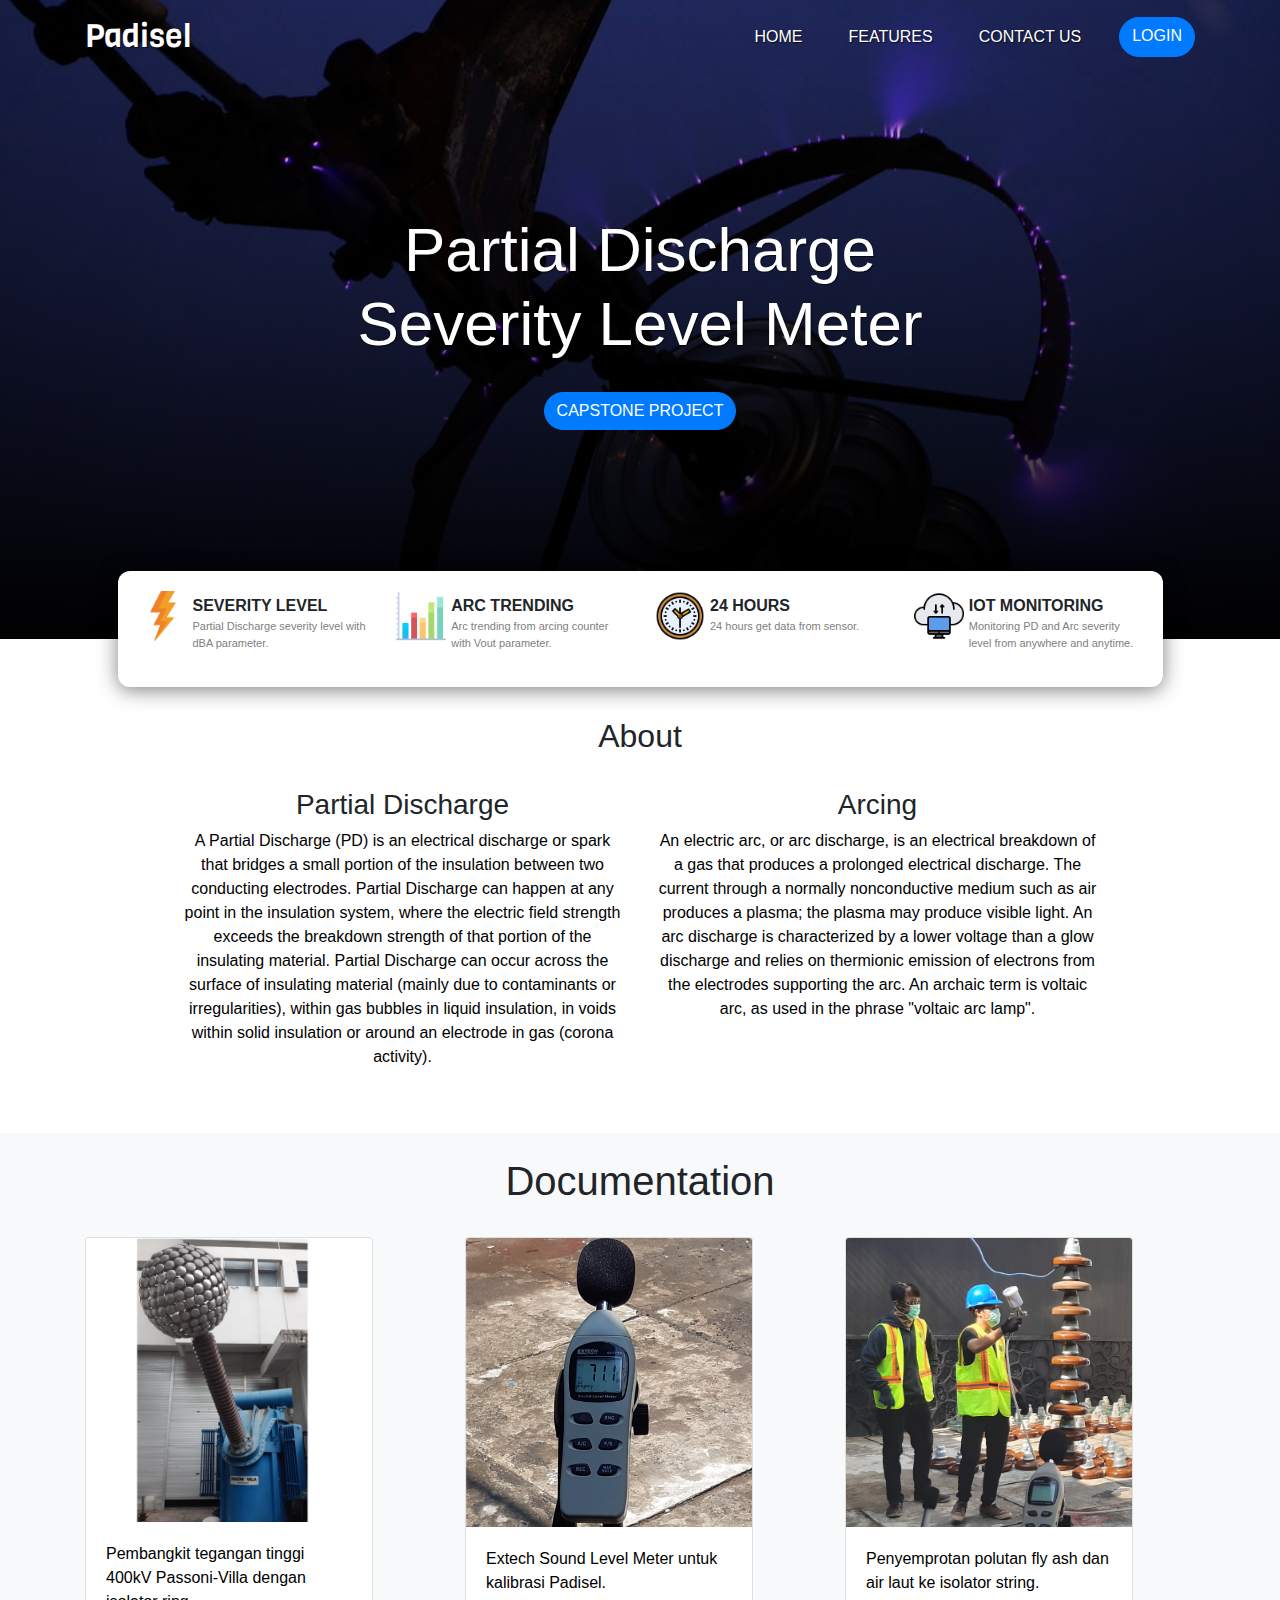
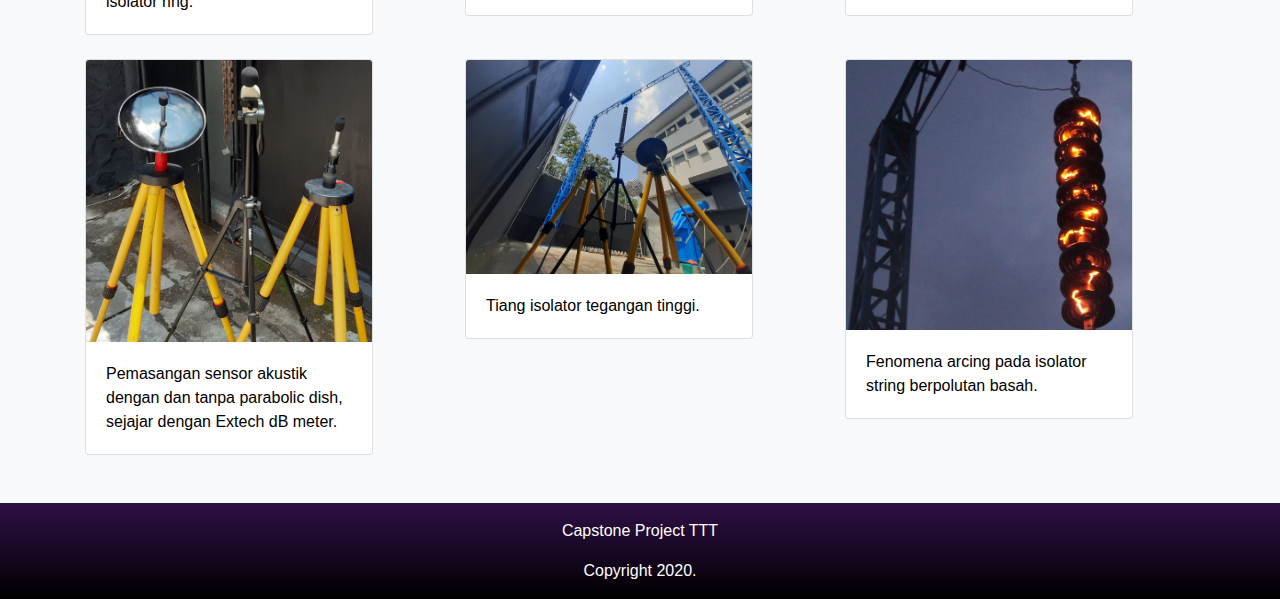
<file: index.html>
<!doctype html>
<html lang="en">
  <head>
    <!-- Required meta tags -->
    <meta charset="utf-8">
    <meta name="viewport" content="width=device-width, initial-scale=1, shrink-to-fit=no">

    <!-- Bootstrap CSS -->
    <link rel="stylesheet" href="https://stackpath.bootstrapcdn.com/bootstrap/4.4.1/css/bootstrap.min.css" integrity="sha384-Vkoo8x4CGsO3+Hhxv8T/Q5PaXtkKtu6ug5TOeNV6gBiFeWPGFN9MuhOf23Q9Ifjh" crossorigin="anonymous">

    <!-- My Font -->
    <link href="https://fonts.googleapis.com/css2?family=Viga&display=swap" rel="stylesheet">

    <!-- My CSS -->
    <link href="style.css" rel="stylesheet">

    <title>Padisel</title>
  </head>
  <body>

    <nav class="navbar navbar-expand-lg navbar-light">
        <div class="container">
            <a class="navbar-brand" href="#">Padisel</a>
        <button class="navbar-toggler" type="button" data-toggle="collapse" data-target="#navbarNavAltMarkup" aria-controls="navbarNavAltMarkup" aria-expanded="false" aria-label="Toggle navigation">
          <span class="navbar-toggler-icon"></span>
        </button>
        <div class="collapse navbar-collapse" id="navbarNavAltMarkup">
          <div class="navbar-nav ml-auto">
            <a class="nav-item nav-link active" href="index.html">Home <span class="sr-only">(current)</span></a>
            <a class="nav-item nav-link" href="features.html">Features</a>
            <a class="nav-item nav-link" href="contact.html">Contact Us</a>
            <a class="nav-item tombol btn btn-primary" href="login.html">Login</a>
          </div>
        </div>
        </div>
    </nav>
    
    <!-- Jumbotron Start-->
    <div class="jumbotron jumbotron-fluid">
        <div class="container">
          <h1 class="display-4">Partial Discharge <br> <span>Severity Level</span>  Meter</h1>
          <a href="" class="btn btn-primary tombol">Capstone Project</a>
        </div>
    </div>
    <!-- Jumbotron End -->

    <!-- Container -->
    <div class="container">
        <!-- info panel -->
        <div class="row justify-content-center">
            <div class="col-11 info-panel">
                <div class="row">
                    <div class="col-lg">
                        <img src="img/thunder.png" alt="time" class="float-left">
                        <h4>Severity Level</h4>
                        <p>Partial Discharge severity level with dBA parameter.</p>
                    </div>
                    <div class="col-lg">
                        <img src="img/bars-chart.png" alt="time" class="float-left">
                        <h4>Arc trending</h4>
                        <p>Arc trending from arcing counter with Vout parameter.</p>
                    </div>
                    <div class="col-lg">
                        <img src="img/time.png" alt="time" class="float-left">
                        <h4>24 Hours</h4>
                        <p>24 hours get data from sensor.</p>
                    </div>
                    <div class="col-lg">
                        <img src="img/iot.png" alt="time" class="float-left">
                        <h4>IoT Monitoring</h4>
                        <p>Monitoring PD and Arc severity level from anywhere and anytime.</p>
                    </div>
                </div>
            </div>
        </div>
    </div>

    <section id="about" class="about">
        <div class="container">
            <div class="row mb-4">
                <div class="col text-center">
                    <h2>About</h2>
                </div>
            </div>
  
            <div class="row justify-content-center text-center">
                <div class="col-md-5">
                    <h3>Partial Discharge</h3>
                    <p>A Partial Discharge (PD) is an electrical discharge or spark that bridges a small portion of the insulation between two conducting electrodes. Partial Discharge can happen at any point in the insulation system, where the electric field strength exceeds the breakdown strength of that portion of the insulating material. Partial Discharge can occur across the surface of insulating material (mainly due to contaminants or irregularities), within gas bubbles in liquid insulation, in voids within solid insulation or around an electrode in gas (corona activity).</p>
                </div>
                <div class="col-md-5">
                    <h3>Arcing</h3>
                  <p>An electric arc, or arc discharge, is an electrical breakdown of a gas that produces a prolonged electrical discharge. The current through a normally nonconductive medium such as air produces a plasma; the plasma may produce visible light. An arc discharge is characterized by a lower voltage than a glow discharge and relies on thermionic emission of electrons from the electrodes supporting the arc. An archaic term is voltaic arc, as used in the phrase "voltaic arc lamp".</p>
              </div>
            </div>
        </div>
      </section>

      <!-- Documentation -->
      <section id="portfolio" class="portfolio bg-light pb-4">
        <div class="container">
            <div class="row mt-5 mb-4 pt-4">
                <div class="col text-center">
                    <h1>Documentation</h1>
                </div>
            </div>
  
            <div class="row mb-4">
                <div class="col-md">
                  <div class="card" style="width: 18rem;">
                      <img src="img/pembangkit.jpeg" class="card-img-top" alt="...">
                      <div class="card-body">
                        <p class="card-text">Pembangkit tegangan tinggi 400kV Passoni-Villa dengan isolator ring.</p>
                      </div>
                    </div>
                </div>
  
                <div class="col-md">
                  <div class="card" style="width: 18rem;">
                      <img src="img/kalibrasi.jpg" class="card-img-top" alt="...">
                      <div class="card-body">
                        <p class="card-text">Extech Sound Level Meter untuk kalibrasi Padisel.</p>
                      </div>
                    </div>
                </div>
  
                <div class="col-md">
                  <div class="card" style="width: 18rem;">
                      <img src="img/pasangisolator.jpg" class="card-img-top" alt="...">
                      <div class="card-body">
                        <p class="card-text">Penyemprotan polutan fly ash dan air laut ke isolator string.</p>
                      </div>
                    </div>
                </div>
            </div>
  
            <div class="row mb-4">
              <div class="col-md">
                <div class="card" style="width: 18rem;">
                    <img src="img/alat1.jpg" class="card-img-top" alt="...">
                    <div class="card-body">
                      <p class="card-text">Pemasangan sensor akustik dengan dan tanpa parabolic dish, sejajar dengan Extech dB meter.</p>
                    </div>
                  </div>
              </div>
  
              <div class="col-md">
                <div class="card" style="width: 18rem;">
                    <img src="img/tiang.jpg" class="card-img-top" alt="...">
                    <div class="card-body">
                      <p class="card-text">Tiang isolator tegangan tinggi.</p>
                    </div>
                  </div>
              </div>
  
              <div class="col-md">
                <div class="card" style="width: 18rem;">
                    <img src="img/isolator.JPG" class="card-img-top" alt="...">
                    <div class="card-body">
                      <p class="card-text">Fenomena arcing pada isolator string berpolutan basah.</p>
                    </div>
                  </div>
              </div>
          </div>
      </section>

      <footer class="footer text-white">
        <div class="row pt-3">
            <div class="col text-center">
                <p>Capstone Project TTT</p>
                <p>Copyright 2020.</p>
            </div>
        </div>
    </footer>

    <!-- Optional JavaScript -->
    <!-- jQuery first, then Popper.js, then Bootstrap JS -->
    <script src="https://code.jquery.com/jquery-3.4.1.slim.min.js" integrity="sha384-J6qa4849blE2+poT4WnyKhv5vZF5SrPo0iEjwBvKU7imGFAV0wwj1yYfoRSJoZ+n" crossorigin="anonymous"></script>
    <script src="https://cdn.jsdelivr.net/npm/popper.js@1.16.0/dist/umd/popper.min.js" integrity="sha384-Q6E9RHvbIyZFJoft+2mJbHaEWldlvI9IOYy5n3zV9zzTtmI3UksdQRVvoxMfooAo" crossorigin="anonymous"></script>
    <script src="https://stackpath.bootstrapcdn.com/bootstrap/4.4.1/js/bootstrap.min.js" integrity="sha384-wfSDF2E50Y2D1uUdj0O3uMBJnjuUD4Ih7YwaYd1iqfktj0Uod8GCExl3Og8ifwB6" crossorigin="anonymous"></script>
  </body>
</html>
</file>
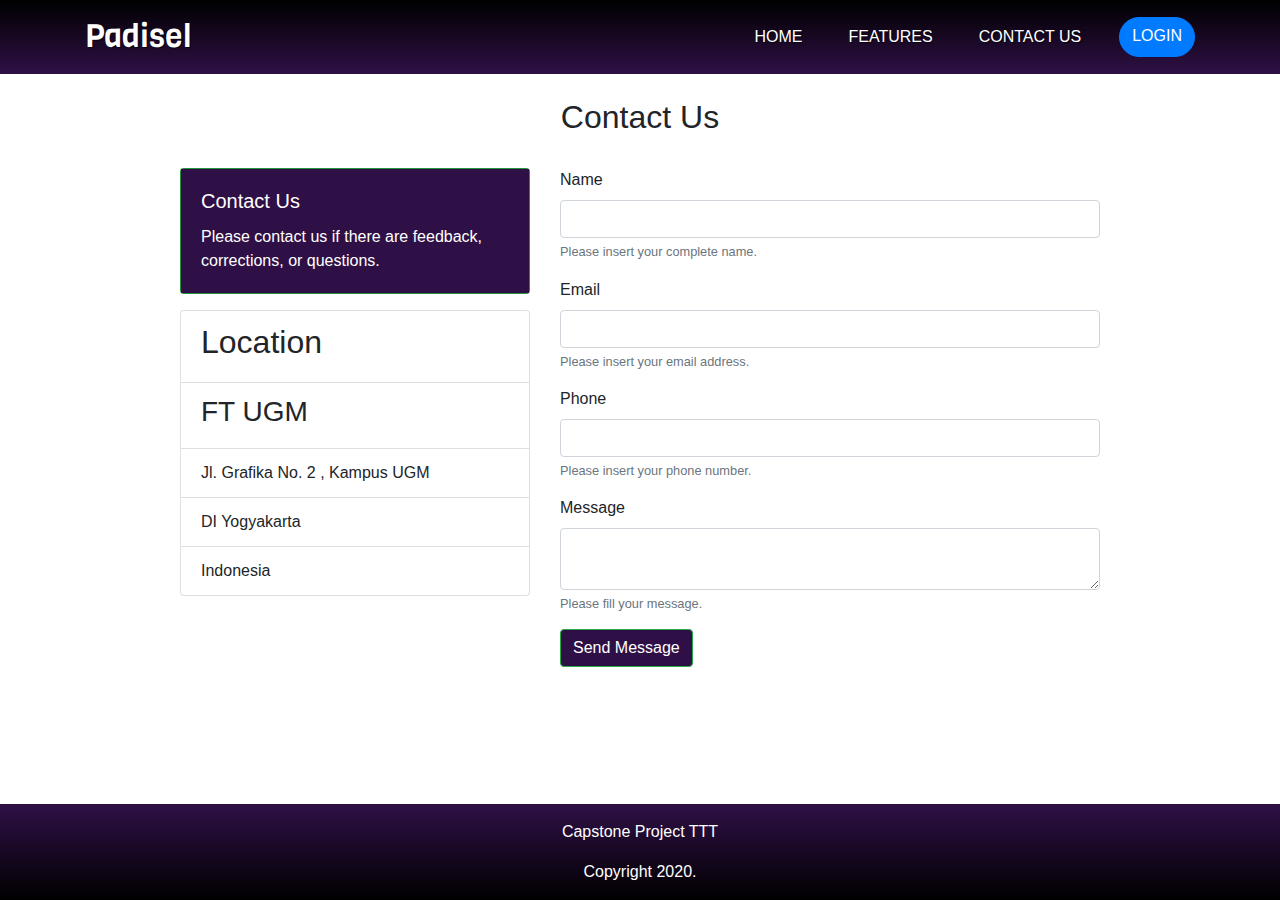
<file: contact.html>
<!doctype html>
<html lang="en">
  <head>
    <!-- Required meta tags -->
    <meta charset="utf-8">
    <meta name="viewport" content="width=device-width, initial-scale=1, shrink-to-fit=no">

    <!-- Bootstrap CSS -->
    <link rel="stylesheet" href="https://stackpath.bootstrapcdn.com/bootstrap/4.4.1/css/bootstrap.min.css" integrity="sha384-Vkoo8x4CGsO3+Hhxv8T/Q5PaXtkKtu6ug5TOeNV6gBiFeWPGFN9MuhOf23Q9Ifjh" crossorigin="anonymous">

    <!-- My Font -->
    <link href="https://fonts.googleapis.com/css2?family=Viga&display=swap" rel="stylesheet">

    <!-- My CSS -->
    <link href="style.css" rel="stylesheet">

    <title>Padisel</title>
  </head>
  <body>

    <nav class="navbar navbarAll navbar-expand-lg navbar-light">
        <div class="container">
            <a class="navbar-brand" href="#">Padisel</a>
        <button class="navbar-toggler" type="button" data-toggle="collapse" data-target="#navbarNavAltMarkup" aria-controls="navbarNavAltMarkup" aria-expanded="false" aria-label="Toggle navigation">
          <span class="navbar-toggler-icon"></span>
        </button>
        <div class="collapse navbar-collapse" id="navbarNavAltMarkup">
          <div class="navbar-nav ml-auto">
            <a class="nav-item nav-link active" href="index.html">Home <span class="sr-only">(current)</span></a>
            <a class="nav-item nav-link" href="features.html">Features</a>
            <a class="nav-item nav-link" href="contact.html">Contact Us</a>
            <a class="nav-item tombol btn btn-primary" href="login.html">Login</a>
          </div>
        </div>
        </div>
    </nav>
    
    <!-- Contact Us -->
    <section id="contact" class="contact mb-5">
        <div class="container">
        <div class="row pt-4 mb-4">
            <div class="col text-center">
                <h2>Contact Us</h2>
            </div>
        </div>

        <div class="row justify-content-center">
            <div class="col-lg-4">
                <div class="card text-white bg-success mb-3">
                    <div class="card-body">
                      <h5 class="card-title">Contact Us</h5>
                      <p class="card-text" style="color: white;">Please contact us if there are feedback, corrections, or questions.</p>
                    </div>
                </div>

                <ul class="list-group">
                    <li class="list-group-item success"><h2>Location</h2></li>
                    <li class="list-group-item"><h3>FT UGM</h3></li>
                    <li class="list-group-item">Jl. Grafika No. 2 , Kampus UGM</li>
                    <li class="list-group-item">DI Yogyakarta</li>
                    <li class="list-group-item">Indonesia</li>
                </ul>
        </div>

        <div class="col-lg-6">
            <form>
                <div class="form-group">
                  <label for="nama">Name</label>
                  <input type="email" class="form-control" id="nama" aria-describedby="emailHelp">
                  <small id="namelHelp" class="form-text text-muted">Please insert your complete name.</small>
                </div>
                <div class="form-group">
                    <label for="email">Email</label>
                    <input type="email" class="form-control" id="email" aria-describedby="emailHelp">
                    <small id="emailHelp" class="form-text text-muted">Please insert your email address.</small>
                </div>
                <div class="form-group">
                    <label for="phone">Phone</label>
                    <input type="email" class="form-control" id="phone" aria-describedby="emailHelp">
                    <small id="phoneHelp" class="form-text text-muted">Please insert your phone number.</small>
                </div>
                <div class="form-group">
                    <label for="message">Message</label>
                    <textarea name="message" id="message" class="form-control"></textarea>
                    <small id="phoneHelp" class="form-text text-muted">Please fill your message.</small>
                </div>
                <div class="form-group">
                    <button type="button" class="btn btn-success">Send Message</button>
                </div>
              </form>
        </div>
    </div>
    </section>

      <footer class="footer fixed-bottom text-white">
        <div class="row pt-3">
            <div class="col text-center">
                <p>Capstone Project TTT</p>
                <p>Copyright 2020.</p>
            </div>
        </div>
    </footer>

    <!-- Optional JavaScript -->
    <!-- jQuery first, then Popper.js, then Bootstrap JS -->
    <script src="https://code.jquery.com/jquery-3.4.1.slim.min.js" integrity="sha384-J6qa4849blE2+poT4WnyKhv5vZF5SrPo0iEjwBvKU7imGFAV0wwj1yYfoRSJoZ+n" crossorigin="anonymous"></script>
    <script src="https://cdn.jsdelivr.net/npm/popper.js@1.16.0/dist/umd/popper.min.js" integrity="sha384-Q6E9RHvbIyZFJoft+2mJbHaEWldlvI9IOYy5n3zV9zzTtmI3UksdQRVvoxMfooAo" crossorigin="anonymous"></script>
    <script src="https://stackpath.bootstrapcdn.com/bootstrap/4.4.1/js/bootstrap.min.js" integrity="sha384-wfSDF2E50Y2D1uUdj0O3uMBJnjuUD4Ih7YwaYd1iqfktj0Uod8GCExl3Og8ifwB6" crossorigin="anonymous"></script>
  </body>
</html>
</file>
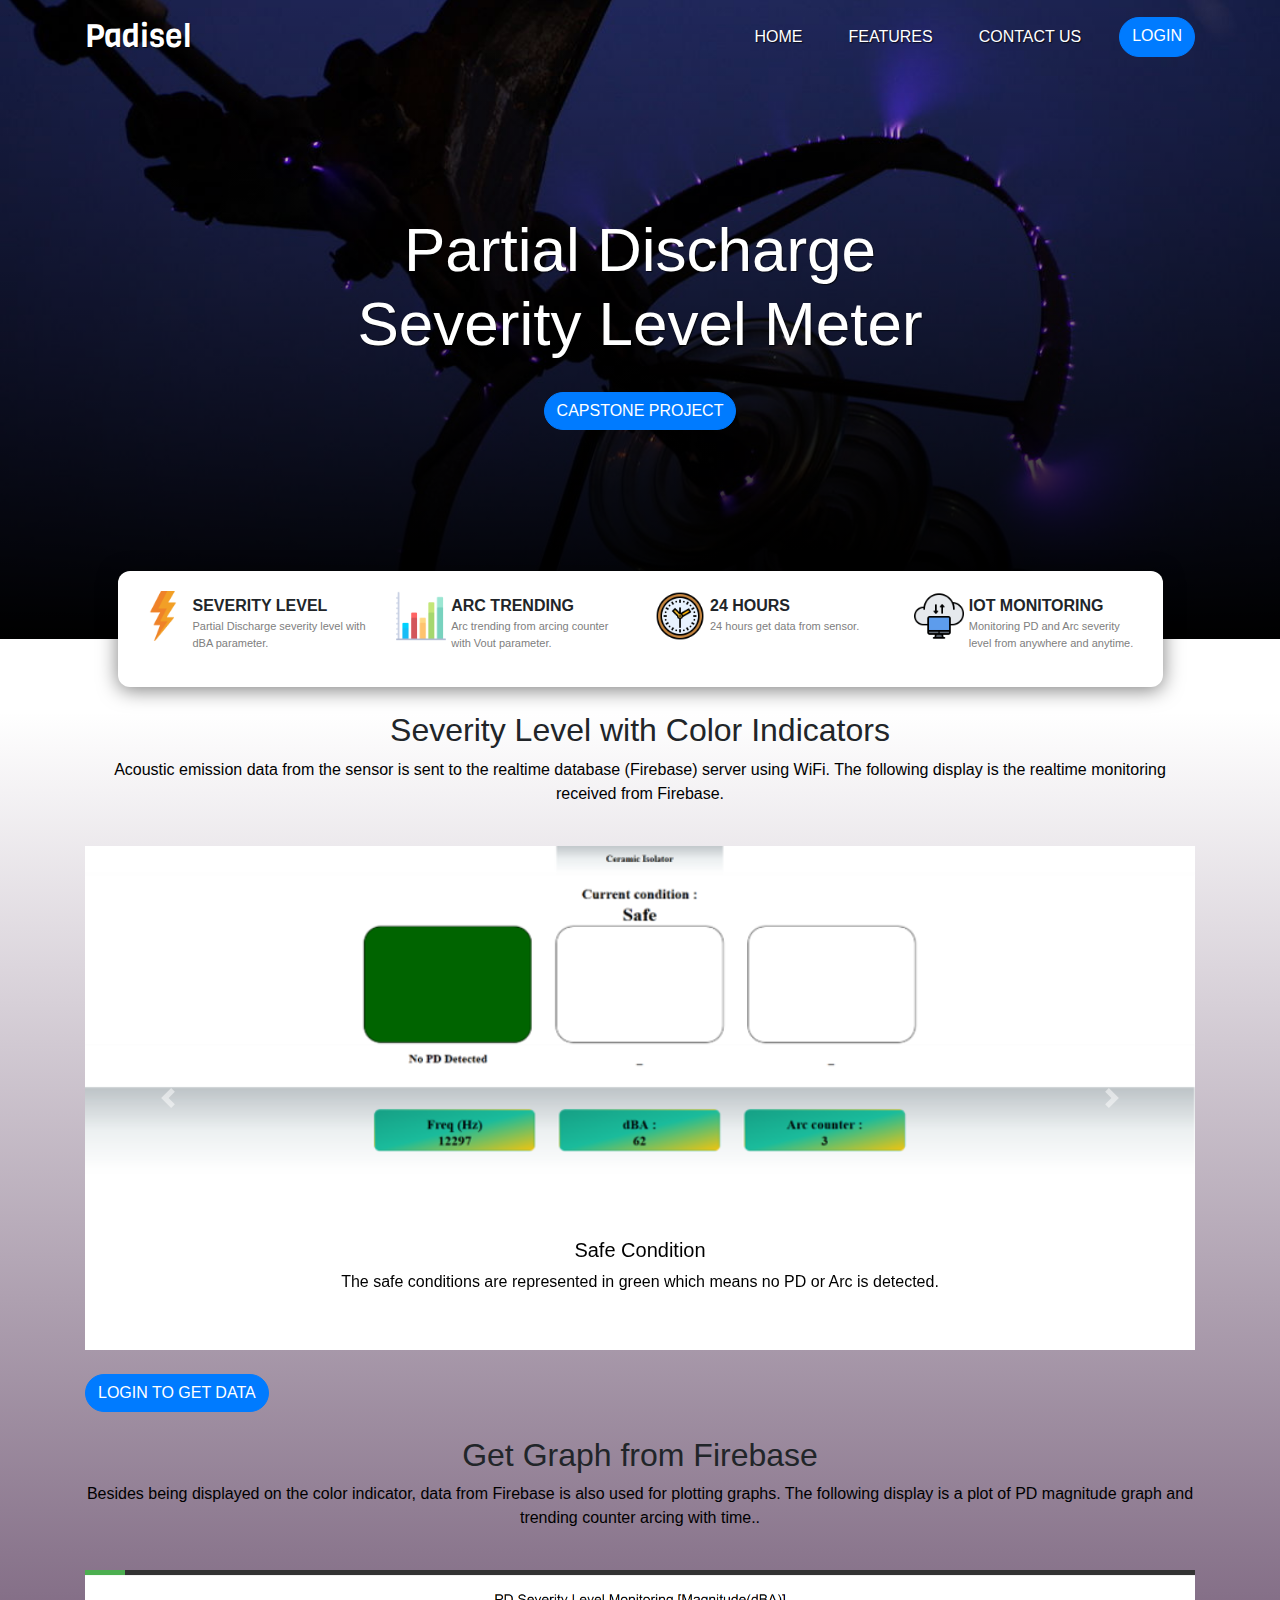
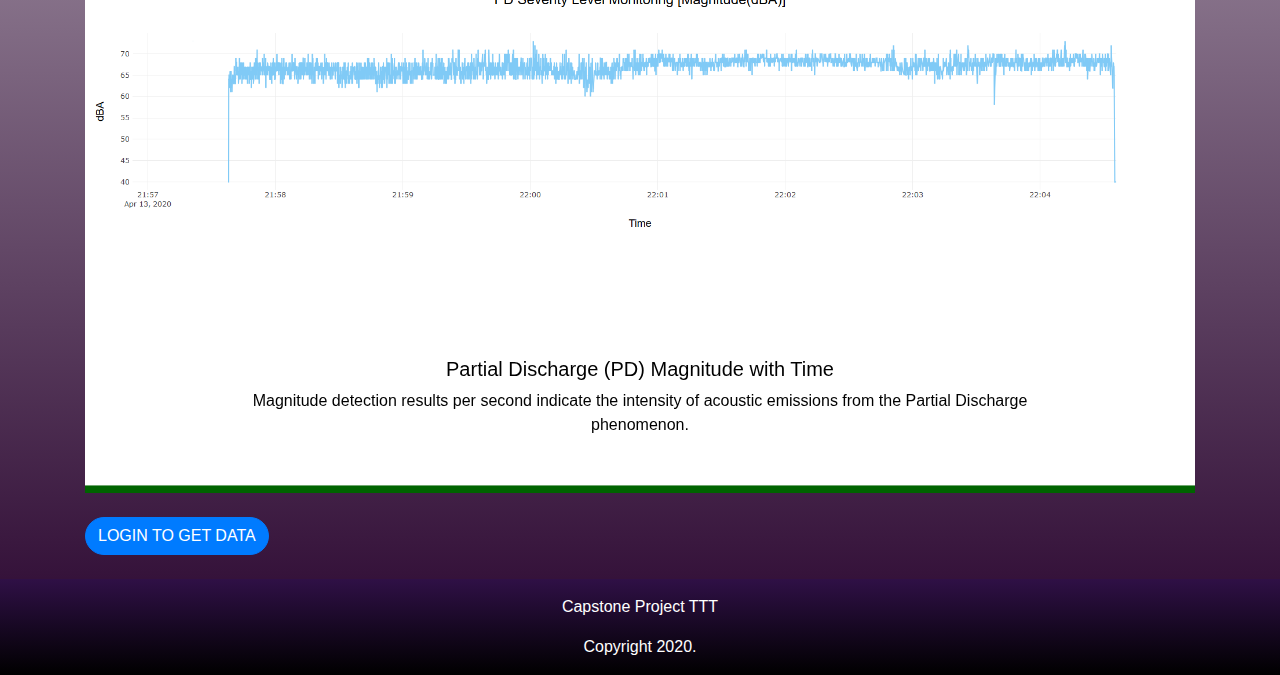
<file: features.html>
<!doctype html>
<html lang="en">
  <head>
    <!-- Required meta tags -->
    <meta charset="utf-8">
    <meta name="viewport" content="width=device-width, initial-scale=1, shrink-to-fit=no">

    <!-- Bootstrap CSS -->
    <link rel="stylesheet" href="https://stackpath.bootstrapcdn.com/bootstrap/4.4.1/css/bootstrap.min.css" integrity="sha384-Vkoo8x4CGsO3+Hhxv8T/Q5PaXtkKtu6ug5TOeNV6gBiFeWPGFN9MuhOf23Q9Ifjh" crossorigin="anonymous">

    <!-- My Font -->
    <link href="https://fonts.googleapis.com/css2?family=Viga&display=swap" rel="stylesheet">

    <!-- My CSS -->
    <link href="style.css" rel="stylesheet">

    <title>Padisel</title>
  </head>
  <body>

    <nav class="navbar navbar-expand-lg navbar-light">
        <div class="container">
            <a class="navbar-brand" href="#">Padisel</a>
        <button class="navbar-toggler" type="button" data-toggle="collapse" data-target="#navbarNavAltMarkup" aria-controls="navbarNavAltMarkup" aria-expanded="false" aria-label="Toggle navigation">
          <span class="navbar-toggler-icon"></span>
        </button>
        <div class="collapse navbar-collapse" id="navbarNavAltMarkup">
          <div class="navbar-nav ml-auto">
            <a class="nav-item nav-link active" href="index.html">Home <span class="sr-only">(current)</span></a>
            <a class="nav-item nav-link" href="features.html">Features</a>
            <a class="nav-item nav-link" href="contact.html">Contact Us</a>
            <a class="nav-item tombol btn btn-primary" href="login.html">Login</a>
          </div>
        </div>
        </div>
    </nav>
    
    <!-- Jumbotron Start-->
    <div class="jumbotron jumbotron-fluid">
        <div class="container">
          <h1 class="display-4">Partial Discharge <br> <span>Severity Level</span>  Meter</h1>
          <a href="" class="btn btn-primary tombol">Capstone Project</a>
          </div>
      </div>
    <!-- Jumbotron End -->

    <!-- Container -->
    <div class="container">
        <!-- info panel -->
        <div class="row justify-content-center">
            <div class="col-11 info-panel">
                <div class="row">
                    <div class="col-lg">
                        <img src="img/thunder.png" alt="time" class="float-left">
                        <h4>Severity Level</h4>
                        <p>Partial Discharge severity level with dBA parameter.</p>
                    </div>
                    <div class="col-lg">
                        <img src="img/bars-chart.png" alt="time" class="float-left">
                        <h4>Arc trending</h4>
                        <p>Arc trending from arcing counter with Vout parameter.</p>
                    </div>
                    <div class="col-lg">
                        <img src="img/time.png" alt="time" class="float-left">
                        <h4>24 Hours</h4>
                        <p>24 hours get data from sensor.</p>
                    </div>
                    <div class="col-lg">
                        <img src="img/iot.png" alt="time" class="float-left">
                        <h4>IoT Monitoring</h4>
                        <p>Monitoring PD and Arc severity level from anywhere and anytime.</p>
                    </div>
                </div>
            </div>
        </div>
    </div>

    <section class="jumbotron1">
        <div class="container">
            <div class="row mb-4 mt-4">
                <div class="col text-center">
                    <h2>Severity Level with Color Indicators</h2>
                    <p>Acoustic emission data from the sensor is sent to the realtime database (Firebase) server using WiFi. The following display is the realtime monitoring received from Firebase.</p>
                </div>
            </div>
            <div id="carouselExampleCaptions" class="carousel slide" data-ride="carousel">
                <ol class="carousel-indicators">
                <li data-target="#carouselExampleCaptions" data-slide-to="0" class="active"></li>
                <li data-target="#carouselExampleCaptions" data-slide-to="1"></li>
                <li data-target="#carouselExampleCaptions" data-slide-to="2"></li>
                </ol>
                <div class="carousel-inner">
                <div class="carousel-item active">
                    <img src="img/green.png" class="d-block w-100" alt="...">
                    <div class="carousel-caption d-none d-md-block ">
                    <h5>Safe Condition</h5>
                    <p>The safe conditions are represented in green which means no PD or Arc is detected.</p>
                    </div>
                </div>
                <div class="carousel-item">
                    <img src="img/yellow.png" class="d-block w-100" alt="...">
                    <div class="carousel-caption d-none d-md-block">
                    <h5>Watch Condition</h5>
                    <p>The watch condition is represented by orange which means that PD is detected but Arc is not detected.</p>
                    </div>
                </div>
                <div class="carousel-item">
                    <img src="img/red.png" class="d-block w-100" alt="...">
                    <div class="carousel-caption d-none d-md-block">
                    <h5>Alert Condition</h5>
                    <p>The alert condition is represented in red, which means PD and Arc are detected..</p>
                    </div>
                </div>
                </div>
                <a class="carousel-control-prev" href="#carouselExampleCaptions" role="button" data-slide="prev">
                <span class="carousel-control-prev-icon" aria-hidden="true"></span>
                <span class="sr-only">Previous</span>
                </a>
                <a class="carousel-control-next" href="#carouselExampleCaptions" role="button" data-slide="next">
                <span class="carousel-control-next-icon" aria-hidden="true"></span>
                <span class="sr-only">Next</span>
                </a>
            </div>
            <br>
            <a href="login.html" class="btn btn-primary tombol">Login to Get Data</a>

            <div class="row mb-4 mt-4">
                <div class="col text-center">
                    <h2>Get Graph from Firebase</h2>
                    <p>Besides being displayed on the color indicator, data from Firebase is also used for plotting graphs. The following display is a plot of PD magnitude graph and trending counter arcing with time..</p>
                </div>
            </div>
            <div id="carouselExampleCaptions" class="carousel slide mb-4" data-ride="carousel">
                <ol class="carousel-indicators">
                <li data-target="#carouselExampleCaptions" data-slide-to="0" class="active"></li>
                <li data-target="#carouselExampleCaptions" data-slide-to="1"></li>
                </ol>
                <div class="carousel-inner">
                <div class="carousel-item active">
                    <img src="img/getMag.png" class="d-block w-100" alt="...">
                    <div class="carousel-caption d-none d-md-block ">
                    <h5>Partial Discharge (PD) Magnitude with Time</h5>
                    <p>Magnitude detection results per second indicate the intensity of acoustic emissions from the Partial Discharge phenomenon.</p>
                    </div>
                </div>
                <div class="carousel-item">
                    <img src="img/getCount.png" class="d-block w-100" alt="...">
                    <div class="carousel-caption d-none d-md-block">
                    <h5>Arcing Counter Tranding with Time</h5>
                    <p>The results of the count value / 15 seconds can indicate the trending and intensity of the arcing phenomenon.</p>
                    </div>
                </div>
                </div>
                <a class="carousel-control-prev" href="#carouselExampleCaptions" role="button" data-slide="prev">
                <span class="carousel-control-prev-icon" aria-hidden="true"></span>
                <span class="sr-only">Previous</span>
                </a>
                <a class="carousel-control-next" href="#carouselExampleCaptions" role="button" data-slide="next">
                <span class="carousel-control-next-icon" aria-hidden="true"></span>
                <span class="sr-only">Next</span>
                </a>
            </div>
            <a href="login.html" class="btn btn-primary tombol">Login to Get Data</a> 
        </div>
        <br>
    </section>

      <footer class="footer text-white">
        <div class="row pt-3">
            <div class="col text-center">
                <p>Capstone Project TTT</p>
                <p>Copyright 2020.</p>
            </div>
        </div>
    </footer>

    <!-- Optional JavaScript -->
    <!-- jQuery first, then Popper.js, then Bootstrap JS -->
    <script src="https://code.jquery.com/jquery-3.4.1.slim.min.js" integrity="sha384-J6qa4849blE2+poT4WnyKhv5vZF5SrPo0iEjwBvKU7imGFAV0wwj1yYfoRSJoZ+n" crossorigin="anonymous"></script>
    <script src="https://cdn.jsdelivr.net/npm/popper.js@1.16.0/dist/umd/popper.min.js" integrity="sha384-Q6E9RHvbIyZFJoft+2mJbHaEWldlvI9IOYy5n3zV9zzTtmI3UksdQRVvoxMfooAo" crossorigin="anonymous"></script>
    <script src="https://stackpath.bootstrapcdn.com/bootstrap/4.4.1/js/bootstrap.min.js" integrity="sha384-wfSDF2E50Y2D1uUdj0O3uMBJnjuUD4Ih7YwaYd1iqfktj0Uod8GCExl3Og8ifwB6" crossorigin="anonymous"></script>
  </body>
</html>
</file>
<file: style.css>
/*Navbar All*/
.navbarAll{
    background-image: linear-gradient(to bottom, rgba(0,0,0,1), rgb(47, 16, 70));
}

/* Navbar Landing Page */
.navbar{
    position: relative;
    z-index: 1;
}
.navbar-brand {
font-family: Viga;
font-size: 32px;
}

/* utility */
.tombol{
    text-transform: uppercase;
    border-radius: 40px;
}

/* Jumbotron */
.jumbotron{
    background-image: url(img/corona.jpg);
    background-size: cover;
    height: 540px;
    text-align: center;
    position: relative;
}

.jumbotron .container{
    position: relative;
    z-index: 1;
}

.jumbotron::after{
    content: '';
    display: block;
    width: 100%;
    height: 100%;
    position: absolute;
    bottom: 0;
    background-image: linear-gradient(to top, rgba(0,0,0,1), rgba(0,0,0,0));
}

.jumbotron .display-4{
    color: white;
    margin-top: 150px;
    font-weight: 200;
    text-shadow: 1px 1px 1px rgba(0, 0, 0, 0.7);
    font-size: 62px;
    margin-bottom: 30px;
}

.jumbotron .display-4 span{
    font-weight: 500;
}

/* Info Panel */
.info-panel{
    box-shadow: 0 3px 20px rgba(0,0,0,0.5);
    border-radius: 12px;
    background-color: white;
    margin-top: -100px;
    padding: 20px;
}

.info-panel img{
    width: 50px;
    height: 50px;
    margin-right: 5px;
}

.info-panel h4{
    font-size: 16px;
    text-transform: uppercase;
    font-weight: bold;
    margin-top: 5px;
}

.info-panel p {
    font-size: 11px;
    color: gray;
    margin-top: -5px;
}

/* About */
.about .container{
    margin-top: 30px;
}

.footer{
    background-image: linear-gradient(to top, rgba(0,0,0,1), rgb(47, 16, 70));
}
/* Desktop Version */
@media (min-width: 992px) {
    .navbar-brand, .nav-link {
        color: white !important;
        text-shadow: 1px 1px 1px rgba(0, 0, 0, 0.7);
        font-weight: 200;
    }
    .nav-link{
        text-transform: uppercase;
        margin-right: 30px;
    }

    .nav-link:hover::after{
        content: '';
        display: block;
        border-bottom: 3px solid #0B63DC;
        width: 50%;
        margin: auto;
        padding-bottom: 5px;
        margin-bottom: -8px;
    }

    .jumbotron{
        margin-top: -75px;
        height: 640px;
    }

    .jumbotron .display-4{
        color: white;
        margin-top: 150px;
        font-weight: 200;
        text-shadow: 1px 1px 1px rgba(0, 0, 0, 0.7);
        font-size: 62px;
        margin-bottom: 30px;
    }
 }

 /* contact */
 .contact .container .col-lg-4 .card-body{
     background-color: rgb(47, 16, 70);
 }

 .contact .container .col-lg-6 .form-group .btn{
    background-color: rgb(47, 16, 70);
}

/* Features*/
.jumbotron1 h5, p {
    color: black;
}

.jumbotron1 {
    background-image: linear-gradient(to top, rgb(53, 18, 58), rgba(0,0,0,0));
}

.footer p {
    color:white;
}

/* Login */
.jumbotron5{
    background-image: url(img/corona.jpg);
    background-size: cover;
    height: 1000px;
    text-align: center;
    position: relative;
    margin-top: -75px;
}

.jumbotron5 .container{
    position: relative;
    z-index: 1;
}

.jumbotron5 .container .row{
    padding-top: 200px;
    margin-left: 30%;
    width: 40%;
}

.jumbotron5::after{
    content: '';
    display: block;
    width: 100%;
    height: 100%;
    position: absolute;
    bottom: 0;
    background-image: linear-gradient(to top, rgba(0,0,0,1), rgba(0,0,0,0));
}

.footerlogin{
    background-image: linear-gradient(to top, rgba(0,0,0,1), rgba(0,0,0,0));
}

.footerlogin p{
    color: white;
}
</file>
